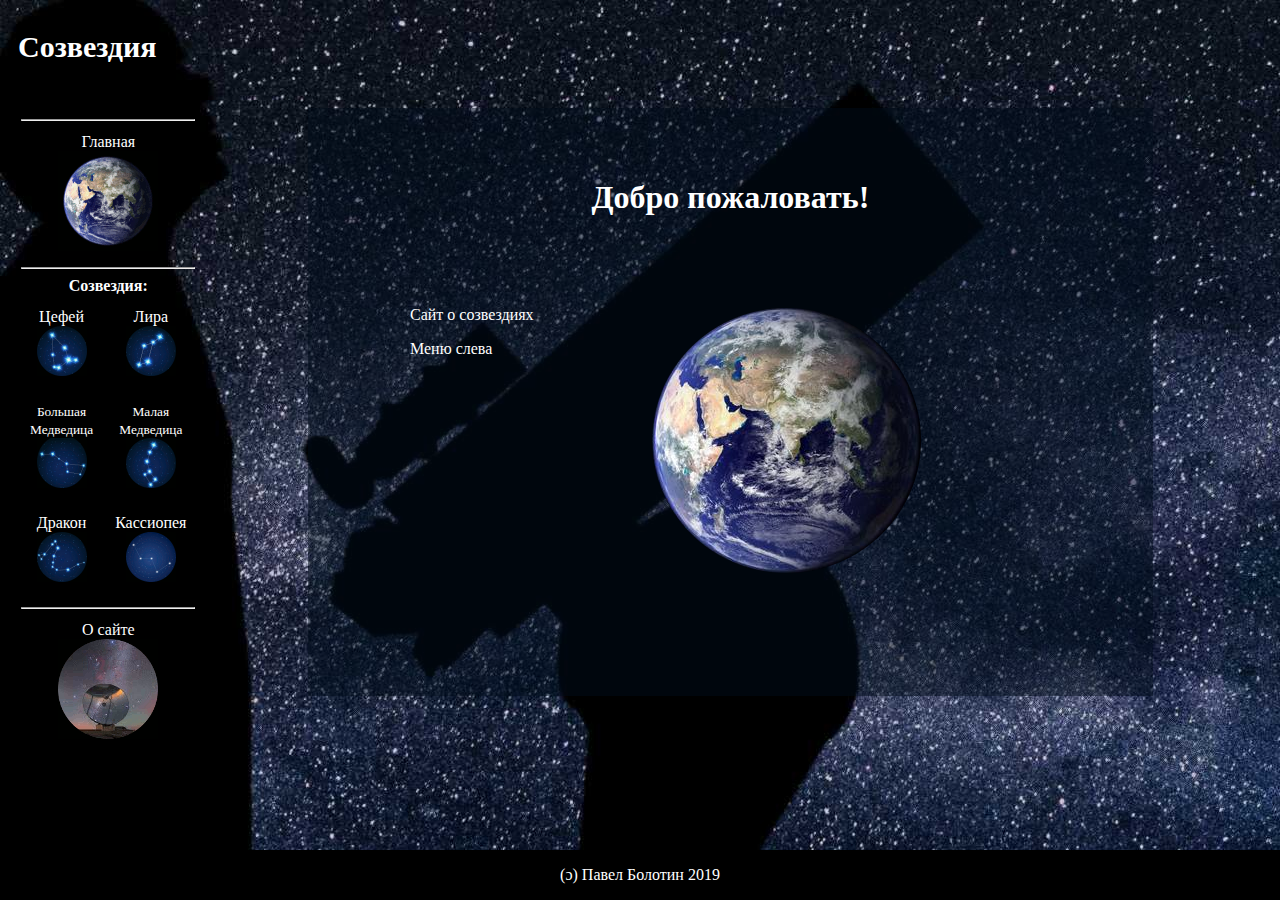
<file: index.html>
<!DOCTYPE HTML>
<HTML>
<HEAD>
	<META http-equiv="Content-Type" content="text/html; charset=UTF-8" />
	<TITLE>Созвездия</TITLE>
	<LINK REL="stylesheet" type="text/css" href="style.css">
</HEAD>
<FRAMESET BORDER=0 ROWS="100px,*,50px">
	<FRAME BORDER=0  NAME="Header" SRC="header.html">
	<FRAMESET BORDER=0 COLS="200px,*">
		<FRAME BORDER=0 NAME="Menu" SRC="menu.html">
		<FRAME BORDER=0 NAME="Main" SRC="main.html">
	</FRAMESET>
	<FRAME BORDER=0 NAME="Footer" SRC="footer.html">
</FRAMESET>
</HTML>
</file>
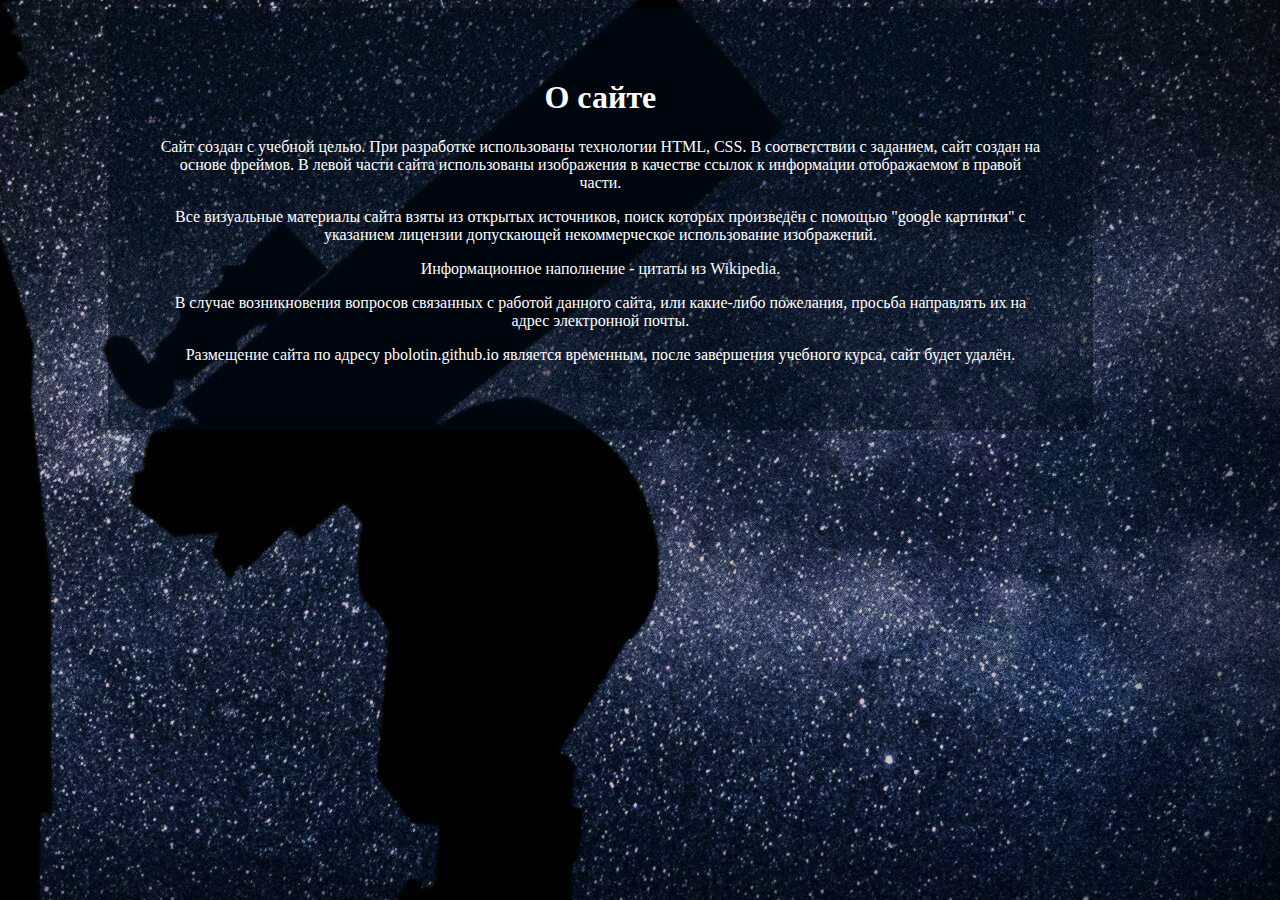
<file: about.html>
<!DOCTYPE HTML>
<HTML>
<HEAD>
	<META http-equiv="Content-Type" content="text/html; charset=UTF-8" />
	<LINK REL="stylesheet" type="text/css" href="style.css">
	<TITLE>Созвездия</TITLE>
</HEAD>
<BODY CLASS="About" ALIGN="Center">
<DIV CLASS="Text">
<H1 ALIGN="Center">О сайте</H1>
<P>Сайт создан с учебной целью. При разработке использованы технологии HTML, CSS. В соответствии с заданием, сайт создан на основе фреймов. В левой части сайта использованы изображения в качестве ссылок к информации отображаемом в правой части.</P>
<P>Все визуальные материалы сайта взяты из открытых источников, поиск которых произведён с помощью "google картинки" с указанием лицензии допускающей некоммерческое использование изображений.</P>
<P>Информационное наполнение - цитаты из Wikipedia.</P>
<P>В случае возникновения вопросов связанных с работой данного сайта, или какие-либо пожелания, просьба направлять их на адрес электронной почты.</P>
<P>Размещение сайта по адресу pbolotin.github.io является временным, после завершения учебного курса, сайт будет удалён.</P>
</DIV>
</BODY>
</HTML>
</file>
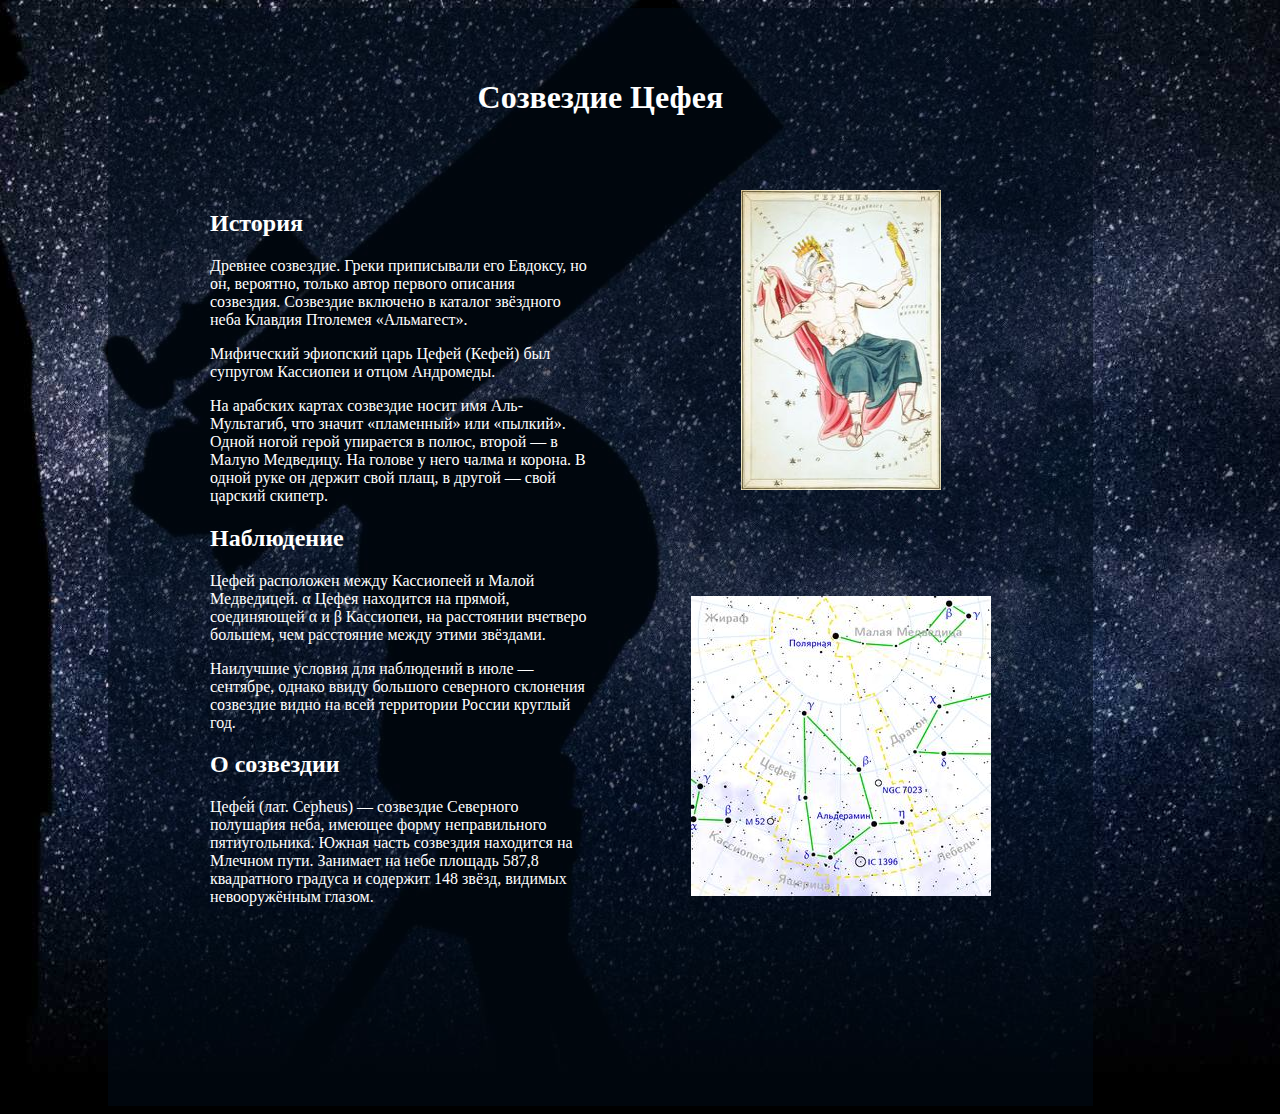
<file: const01.html>
<!DOCTYPE HTML>
<HTML>
<HEAD>
	<META http-equiv="Content-Type" content="text/html; charset=UTF-8" />
	<LINK REL="stylesheet" type="text/css" href="style.css">
	<TITLE>Созвездия</TITLE>
</HEAD>
<BODY CLASS="Constellation" ALIGN="Center">
<DIV CLASS="Text">
<H1 ALIGN="Center">Созвездие Цефея</H1>
<TABLE CELLPADDING="50em">
<TR VALIGN="top">
<TD ALIGN="left" ROWSPAN="4">
<H2>История</H2>
    <P>Древнее созвездие. Греки приписывали его Евдоксу, но он, вероятно, только автор первого описания созвездия. Созвездие включено в каталог звёздного неба Клавдия Птолемея «Альмагест».</P>
    <P>Мифический эфиопский царь Цефей (Кефей) был супругом Кассиопеи и отцом Андромеды.</P>
    <P>На арабских картах созвездие носит имя Аль-Мультагиб, что значит «пламенный» или «пылкий». Одной ногой герой упирается в полюс, второй — в Малую Медведицу. На голове у него чалма и корона. В одной руке он держит свой плащ, в другой — свой царский скипетр.</P>
<H2>Наблюдение</H2>
    <P>Цефей расположен между Кассиопеей и Малой Медведицей. α Цефея находится на прямой, соединяющей α и β Кассиопеи, на расстоянии вчетверо большем, чем расстояние между этими звёздами.</P>
    <P>Наилучшие условия для наблюдений в июле — сентябре, однако ввиду большого северного склонения созвездие видно на всей территории России круглый год.</P>
<H2>О созвездии</H2>
    <P>Цефе́й (лат. Cepheus) — созвездие Северного полушария неба, имеющее форму неправильного пятиугольника. Южная часть созвездия находится на Млечном пути. Занимает на небе площадь 587,8 квадратного градуса и содержит 148 звёзд, видимых невооружённым глазом.
	</P>
</TD>
<TD ALIGN="Center">
<IMG HEIGHT=300px WIDTH=200px SRC="Temporary/01_02_Cepheus.jpg">
</TD>
<TR>
<TD ALIGN="Center">
<IMG HEIGHT=300px WIDTH=300px SRC="Temporary/01_01_Cepheus.jpg">
</TD>
</TR>
<TR>
<TD>
</TD>
<TR>
</TABLE>
</DIV>
</BODY>
</HTML>
</file>
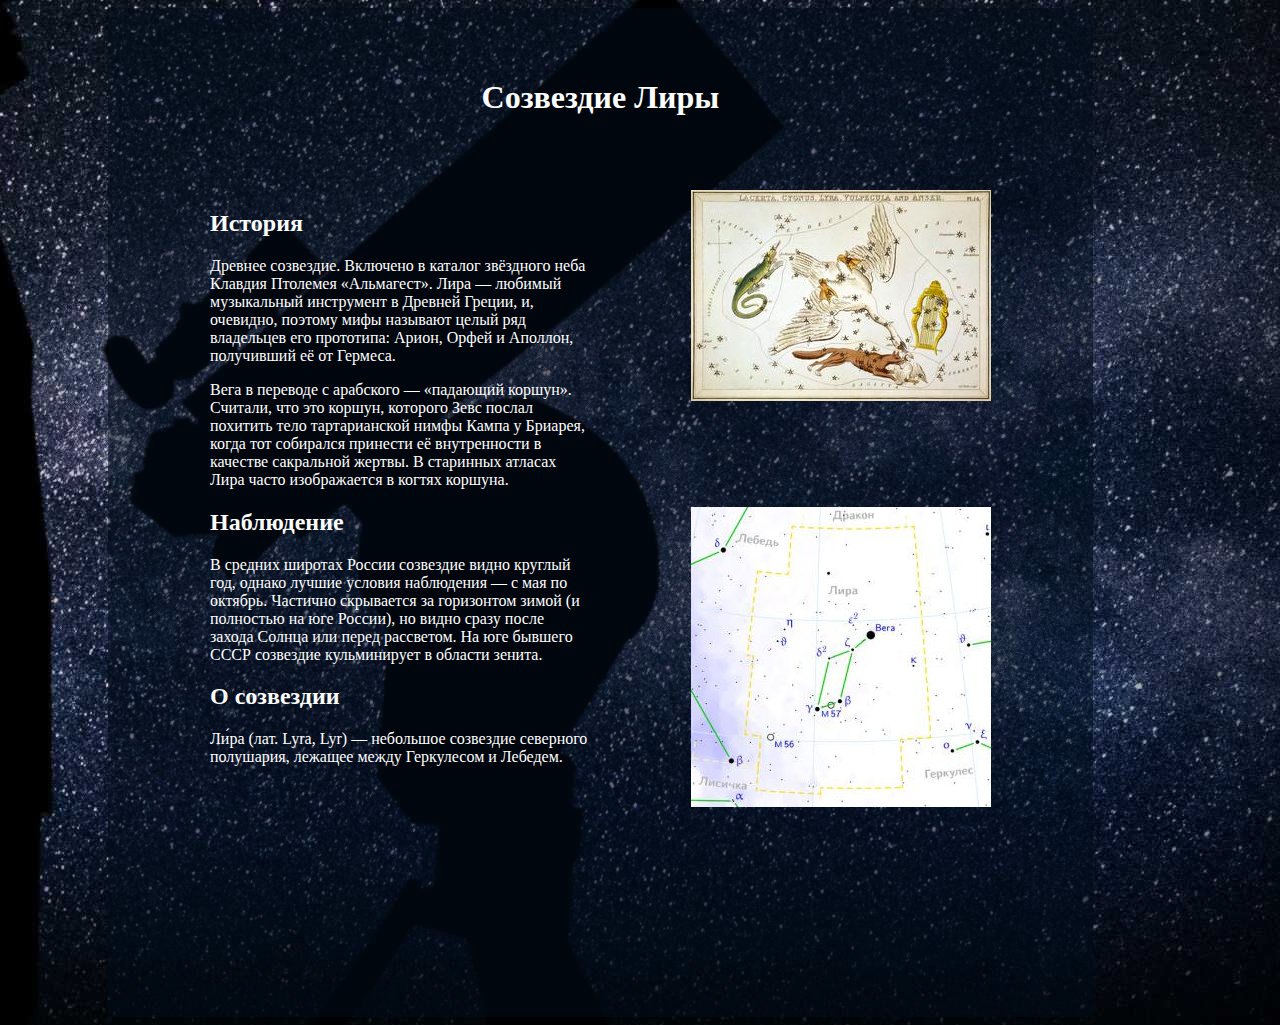
<file: const02.html>
<!DOCTYPE HTML>
<HTML>
<HEAD>
	<META http-equiv="Content-Type" content="text/html; charset=UTF-8" />
	<LINK REL="stylesheet" type="text/css" href="style.css">
	<TITLE>Созвездия</TITLE>
</HEAD>
<BODY CLASS="Constellation" ALIGN="Center">
<DIV CLASS="Text">
<H1 ALIGN="Center">Созвездие Лиры</H1>
<TABLE CELLPADDING="50em">
<TR VALIGN="top">
<TD ALIGN="left" ROWSPAN="4">
<H2>История</H2>
    <P>Древнее созвездие. Включено в каталог звёздного неба Клавдия Птолемея «Альмагест». Лира — любимый музыкальный инструмент в Древней Греции, и, очевидно, поэтому мифы называют целый ряд владельцев его прототипа: Арион, Орфей и Аполлон, получивший её от Гермеса.</P>
    <P>Вега в переводе с арабского — «падающий коршун». Считали, что это коршун, которого Зевс послал похитить тело тартарианской нимфы Кампа у Бриарея, когда тот собирался принести её внутренности в качестве сакральной жертвы. В старинных атласах Лира часто изображается в когтях коршуна.</P>
<H2>Наблюдение</H2>
    <P>В средних широтах России созвездие видно круглый год, однако лучшие условия наблюдения — с мая по октябрь. Частично скрывается за горизонтом зимой (и полностью на юге России), но видно сразу после захода Солнца или перед рассветом. На юге бывшего СССР созвездие кульминирует в области зенита.</P>
<H2>О созвездии</H2>
    <P>Ли́ра (лат. Lyra, Lyr) — небольшое созвездие северного полушария, лежащее между Геркулесом и Лебедем.</P>
</TD>
<TD ALIGN="Center">
<IMG HEIGHT=211px WIDTH=300px SRC="Temporary/02_01_Lyra.jpg">
</TD>
<TR>
<TD ALIGN="Center">
<IMG HEIGHT=300px WIDTH=300px SRC="Temporary/02_02_Lyra.jpg">
</TD>
</TR>
<TR>
<TD>
</TD>
<TR>
</TABLE>
</DIV>
</BODY>
</HTML>
</file>
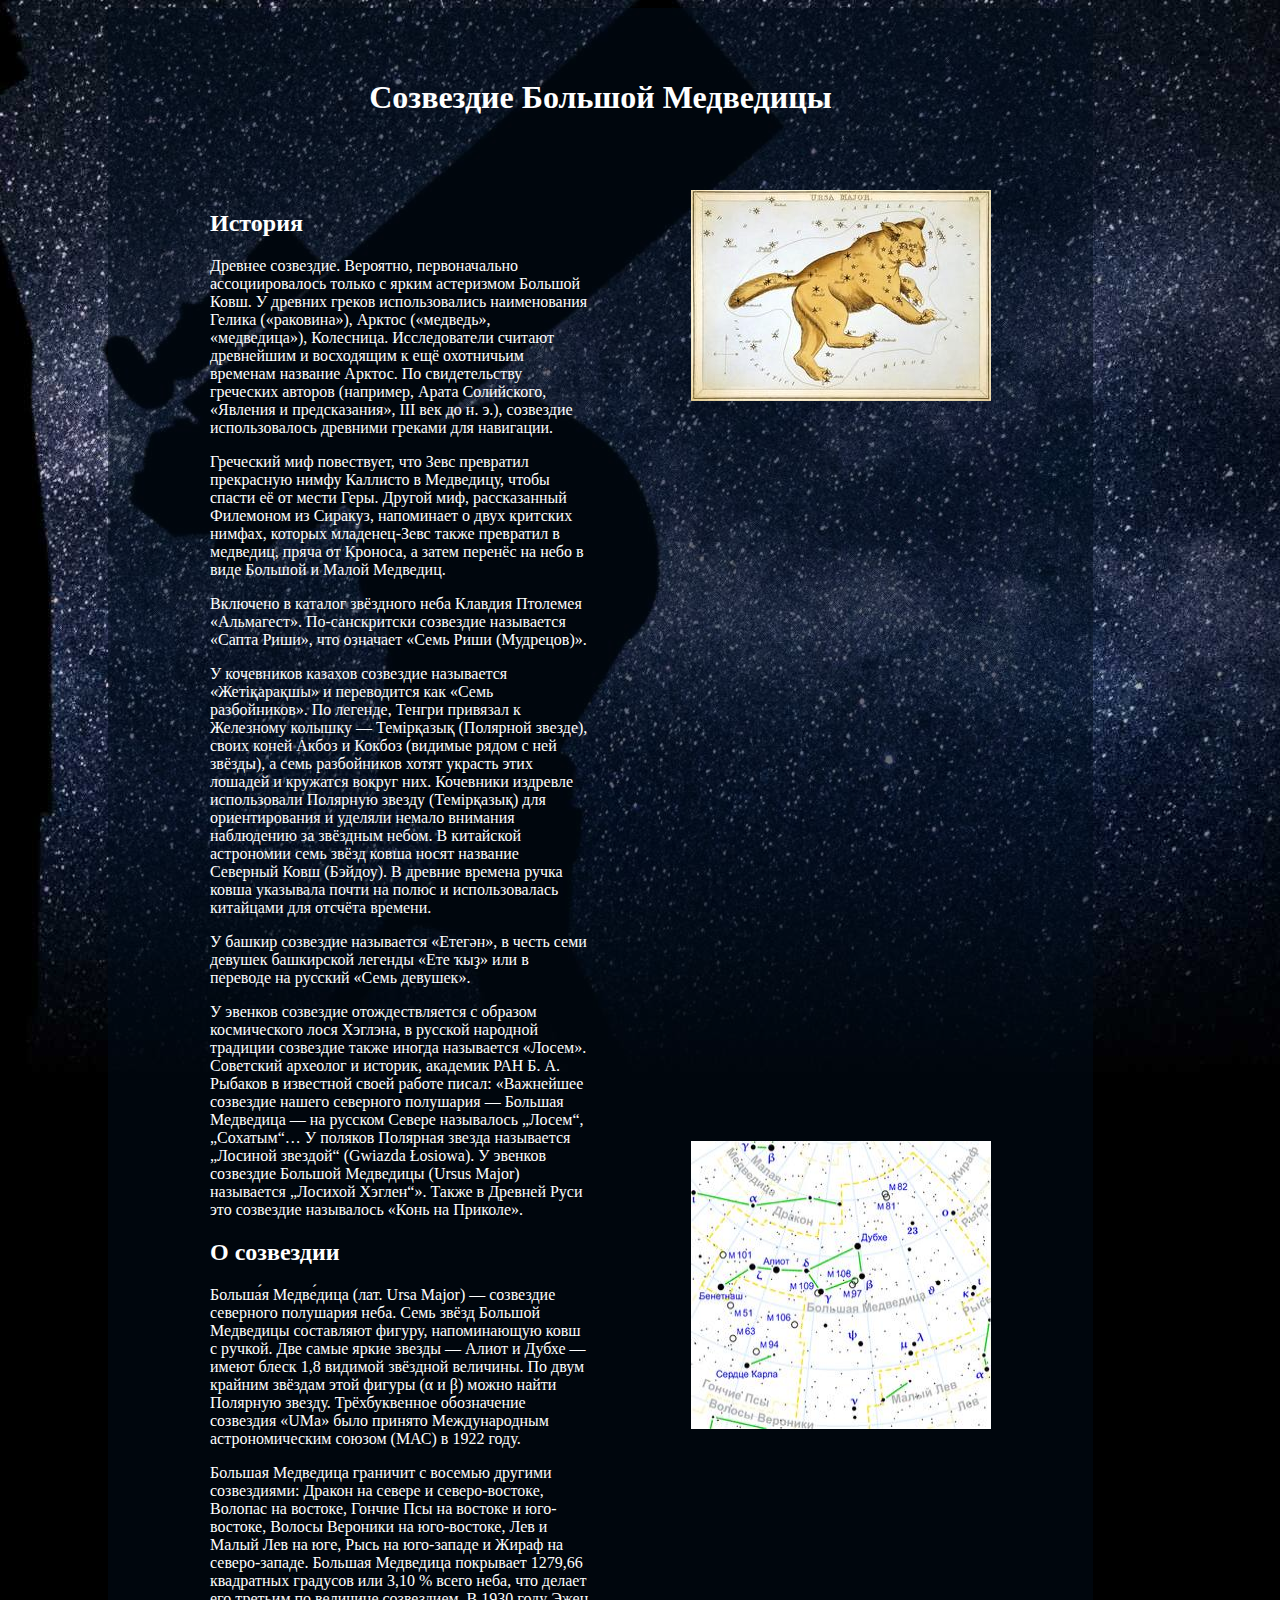
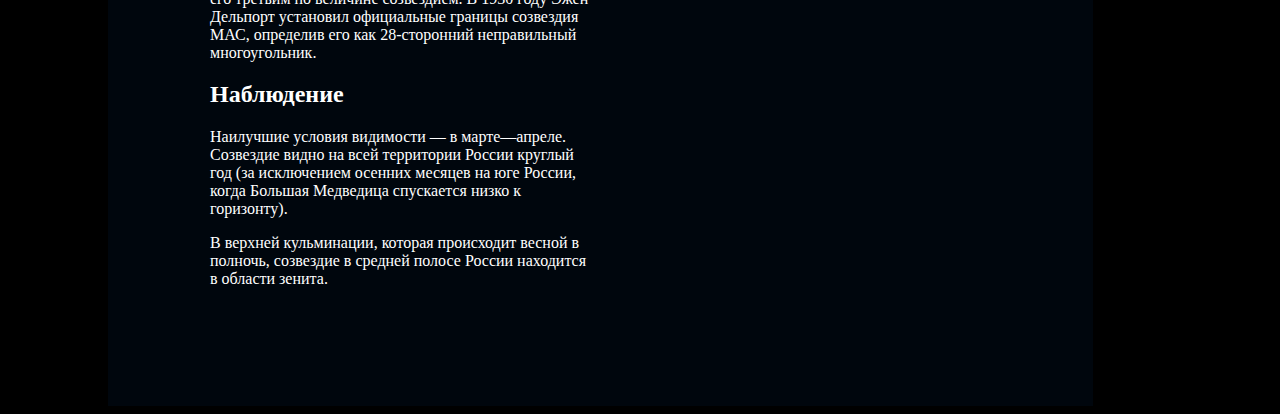
<file: const03.html>
<!DOCTYPE HTML>
<HTML>
<HEAD>
	<META http-equiv="Content-Type" content="text/html; charset=UTF-8" />
	<LINK REL="stylesheet" type="text/css" href="style.css">
	<TITLE>Созвездия</TITLE>
</HEAD>
<BODY CLASS="Constellation" ALIGN="Center">
<DIV CLASS="Text">
<H1 ALIGN="Center">Созвездие Большой Медведицы</H1>
<TABLE CELLPADDING="50em">
<TR VALIGN="top">
<TD ALIGN="left" ROWSPAN="4">
<H2>История</H2>
    <P>Древнее созвездие. Вероятно, первоначально ассоциировалось только с ярким астеризмом Большой Ковш. У древних греков использовались наименования Гелика («раковина»), Арктос («медведь», «медведица»), Колесница. Исследователи считают древнейшим и восходящим к ещё охотничьим временам название Арктос. По свидетельству греческих авторов (например, Арата Солийского, «Явления и предсказания», III век до н. э.), созвездие использовалось древними греками для навигации.</P>
    <P>Греческий миф повествует, что Зевс превратил прекрасную нимфу Каллисто в Медведицу, чтобы спасти её от мести Геры. Другой миф, рассказанный Филемоном из Сиракуз, напоминает о двух критских нимфах, которых младенец-Зевс также превратил в медведиц, пряча от Кроноса, а затем перенёс на небо в виде Большой и Малой Медведиц.</P>
    <P>Включено в каталог звёздного неба Клавдия Птолемея «Альмагест».
    По-санскритски созвездие называется «Сапта Риши», что означает «Семь Риши (Мудрецов)».</P>
    <P>У кочевников казахов созвездие называется «Жетіқарақшы» и переводится как «Семь разбойников». По легенде, Тенгри привязал к Железному колышку — Темірқазық (Полярной звезде), своих коней Акбоз и Кокбоз (видимые рядом с ней звёзды), а семь разбойников хотят украсть этих лошадей и кружатся вокруг них. Кочевники издревле использовали Полярную звезду (Темірқазық) для ориентирования и уделяли немало внимания наблюдению за звёздным небом.
    В китайской астрономии семь звёзд ковша носят название Северный Ковш (Бэйдоу). В древние времена ручка ковша указывала почти на полюс и использовалась китайцами для отсчёта времени.</P>
    <P>У башкир созвездие называется «Етегән», в честь семи девушек башкирской легенды «Ете ҡыҙ» или в переводе на русский «Семь девушек».</P>
    <P>У эвенков созвездие отождествляется с образом космического лося Хэглэна, в русской народной традиции созвездие также иногда называется «Лосем». Советский археолог и историк, академик РАН Б. А. Рыбаков в известной своей работе писал: «Важнейшее созвездие нашего северного полушария — Большая Медведица — на русском Севере называлось „Лосем“, „Сохатым“… У поляков Полярная звезда называется „Лосиной звездой“ (Gwiazda Łosiowa). У эвенков созвездие Большой Медведицы (Ursus Major) называется „Лосихой Хэглен“».
    Также в Древней Руси это созвездие называлось «Конь на Приколе».</P>
<H2>О созвездии</H2>
    <P>Больша́я Медве́дица (лат. Ursa Major) — созвездие северного полушария неба. Семь звёзд Большой Медведицы составляют фигуру, напоминающую ковш с ручкой. Две самые яркие звезды — Алиот и Дубхе — имеют блеск 1,8 видимой звёздной величины. По двум крайним звёздам этой фигуры (α и β) можно найти Полярную звезду. Трёхбуквенное обозначение созвездия «UMa» было принято Международным астрономическим союзом (МАС) в 1922 году.</P>
    <P>Большая Медведица граничит с восемью другими созвездиями: Дракон на севере и северо-востоке, Волопас на востоке, Гончие Псы на востоке и юго-востоке, Волосы Вероники на юго-востоке, Лев и Малый Лев на юге, Рысь на юго-западе и Жираф на северо-западе. Большая Медведица покрывает 1279,66 квадратных градусов или 3,10 % всего неба, что делает его третьим по величине созвездием. В 1930 году Эжен Дельпорт установил официальные границы созвездия МАС, определив его как 28-сторонний неправильный многоугольник.</P>
<H2>Наблюдение</H2>
    <P>Наилучшие условия видимости — в марте—апреле. Созвездие видно на всей территории России круглый год (за исключением осенних месяцев на юге России, когда Большая Медведица спускается низко к горизонту).</P>
    <P>В верхней кульминации, которая происходит весной в полночь, созвездие в средней полосе России находится в области зенита.</P>
</TD>
<TD ALIGN="Center">
<IMG HEIGHT=211px WIDTH=300px SRC="Temporary/03_01_Ursa_Major.jpg">
</TD>
<TR>
<TD ALIGN="Center">
<IMG HEIGHT=288px WIDTH=300px SRC="Temporary/03_02_Ursa_Major.jpg">
</TD>
</TR>
<TR>
<TD>
</TD>
<TR>
</TABLE>
</DIV>
</BODY>
</HTML>
</file>
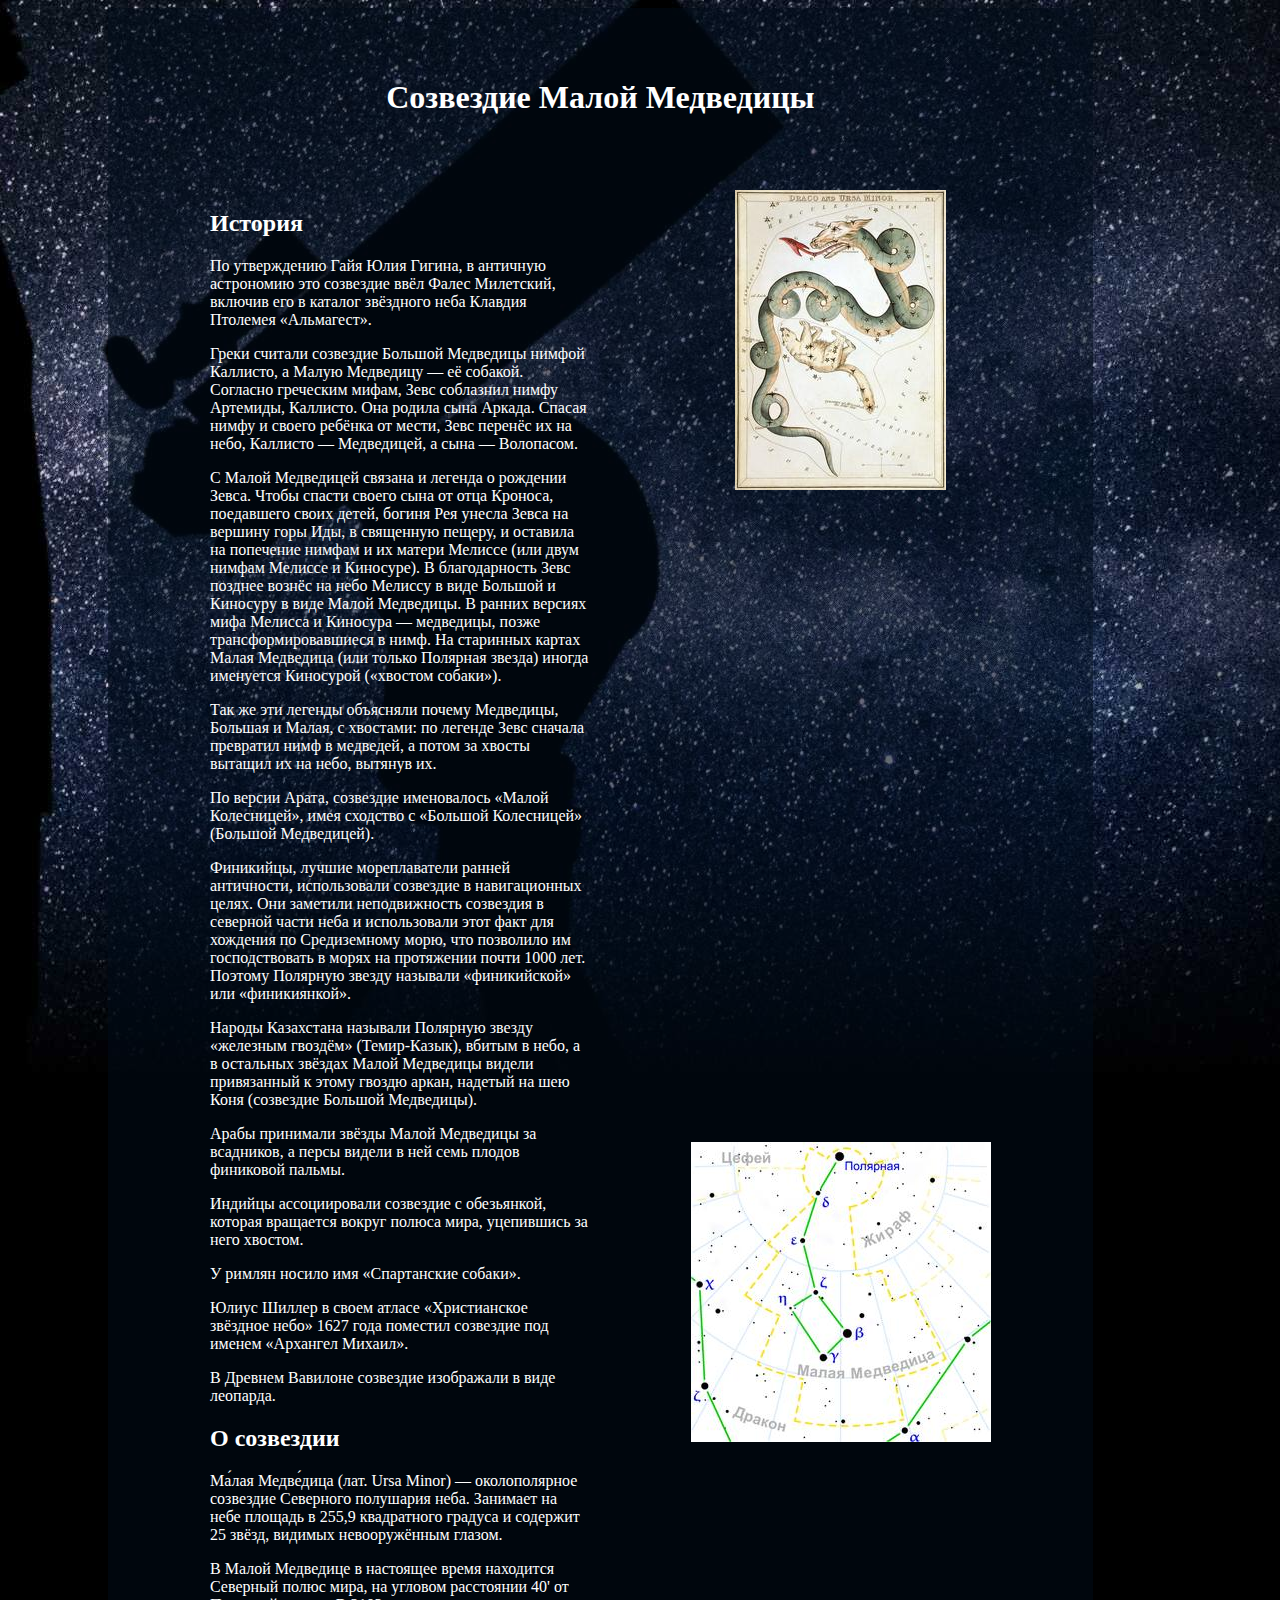
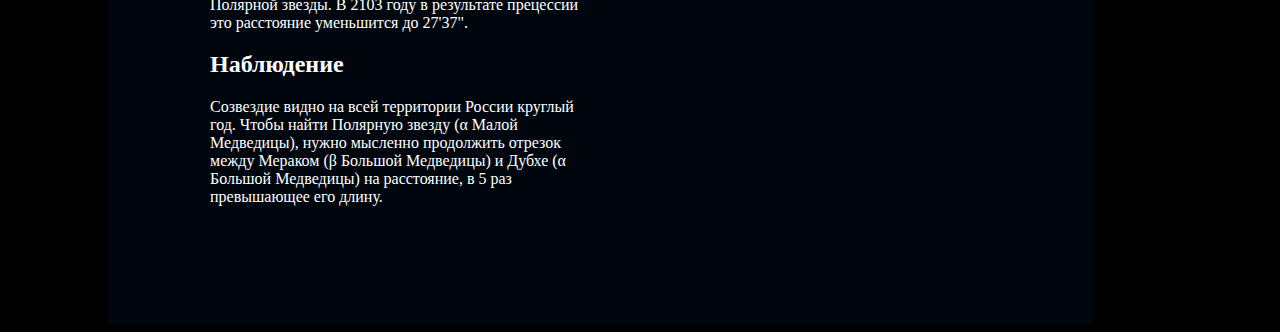
<file: const04.html>
<!DOCTYPE HTML>
<HTML>
<HEAD>
	<META http-equiv="Content-Type" content="text/html; charset=UTF-8" />
	<LINK REL="stylesheet" type="text/css" href="style.css">
	<TITLE>Созвездия</TITLE>
</HEAD>
<BODY CLASS="Constellation" ALIGN="Center">
<DIV CLASS="Text">
<H1 ALIGN="Center">Созвездие Малой Медведицы</H1>
<TABLE CELLPADDING="50em">
<TR VALIGN="top">
<TD ALIGN="left" ROWSPAN="4">
<H2>История</H2>
    <P>По утверждению Гайя Юлия Гигина, в античную астрономию это созвездие ввёл Фалес Милетский, включив его в каталог звёздного неба Клавдия Птолемея «Альмагест».</P>
    <P>Греки считали созвездие Большой Медведицы нимфой Каллисто, а Малую Медведицу — её собакой. Согласно греческим мифам, Зевс соблазнил нимфу Артемиды, Каллисто. Она родила сына Аркада. Спасая нимфу и своего ребёнка от мести, Зевс перенёс их на небо, Каллисто — Медведицей, а сына — Волопасом.</P>
    <P>С Малой Медведицей связана и легенда о рождении Зевса. Чтобы спасти своего сына от отца Кроноса, поедавшего своих детей, богиня Рея унесла Зевса на вершину горы Иды, в священную пещеру, и оставила на попечение нимфам и их матери Мелиссе (или двум нимфам Мелиссе и Киносуре). В благодарность Зевс позднее вознёс на небо Мелиссу в виде Большой и Киносуру в виде Малой Медведицы. В ранних версиях мифа Мелисса и Киносура — медведицы, позже трансформировавшиеся в нимф. На старинных картах Малая Медведица (или только Полярная звезда) иногда именуется Киносурой («хвостом собаки»).</P>
    <P>Так же эти легенды объясняли почему Медведицы, Большая и Малая, с хвостами: по легенде Зевс сначала превратил нимф в медведей, а потом за хвосты вытащил их на небо, вытянув их.</P>
    <P>По версии Арата, созвездие именовалось «Малой Колесницей», имея сходство с «Большой Колесницей» (Большой Медведицей).</P>
    <P>Финикийцы, лучшие мореплаватели ранней античности, использовали созвездие в навигационных целях. Они заметили неподвижность созвездия в северной части неба и использовали этот факт для хождения по Средиземному морю, что позволило им господствовать в морях на протяжении почти 1000 лет. Поэтому Полярную звезду называли «финикийской» или «финикиянкой».</P>
    <P>Народы Казахстана называли Полярную звезду «железным гвоздём» (Темир-Казык), вбитым в небо, а в остальных звёздах Малой Медведицы видели привязанный к этому гвоздю аркан, надетый на шею Коня (созвездие Большой Медведицы).</P>
    <P>Арабы принимали звёзды Малой Медведицы за всадников, а персы видели в ней семь плодов финиковой пальмы.</P>
    <P>Индийцы ассоциировали созвездие с обезьянкой, которая вращается вокруг полюса мира, уцепившись за него хвостом.</P>
    <P>У римлян носило имя «Спартанские собаки».</P>
    <P>Юлиус Шиллер в своем атласе «Христианское звёздное небо» 1627 года поместил созвездие под именем «Архангел Михаил».</P>
    <P>В Древнем Вавилоне созвездие изображали в виде леопарда.</P>
<H2>О созвездии</H2>
    <P>Ма́лая Медве́дица (лат. Ursa Minor) — околополярное созвездие Северного полушария неба. Занимает на небе площадь в 255,9 квадратного градуса и содержит 25 звёзд, видимых невооружённым глазом.</P>
    <P>В Малой Медведице в настоящее время находится Северный полюс мира, на угловом расстоянии 40' от Полярной звезды. В 2103 году в результате прецессии это расстояние уменьшится до 27'37".</P>
<H2>Наблюдение</H2>
    <P>Созвездие видно на всей территории России круглый год. Чтобы найти Полярную звезду (α Малой Медведицы), нужно мысленно продолжить отрезок между Мераком (β Большой Медведицы) и Дубхе (α Большой Медведицы) на расстояние, в 5 раз превышающее его длину.</P>
</TD>
<TD ALIGN="Center">
<IMG HEIGHT=300px WIDTH=211px SRC="Temporary/04_01_Ursa_Minor.jpg">
</TD>
<TR>
<TD ALIGN="Center">
<IMG HEIGHT=300px WIDTH=300px SRC="Temporary/04_02_Ursa_Minor.jpg">
</TD>
</TR>
<TR>
<TD>
</TD>
<TR>
</TABLE>
</DIV>
</BODY>
</HTML>
</file>
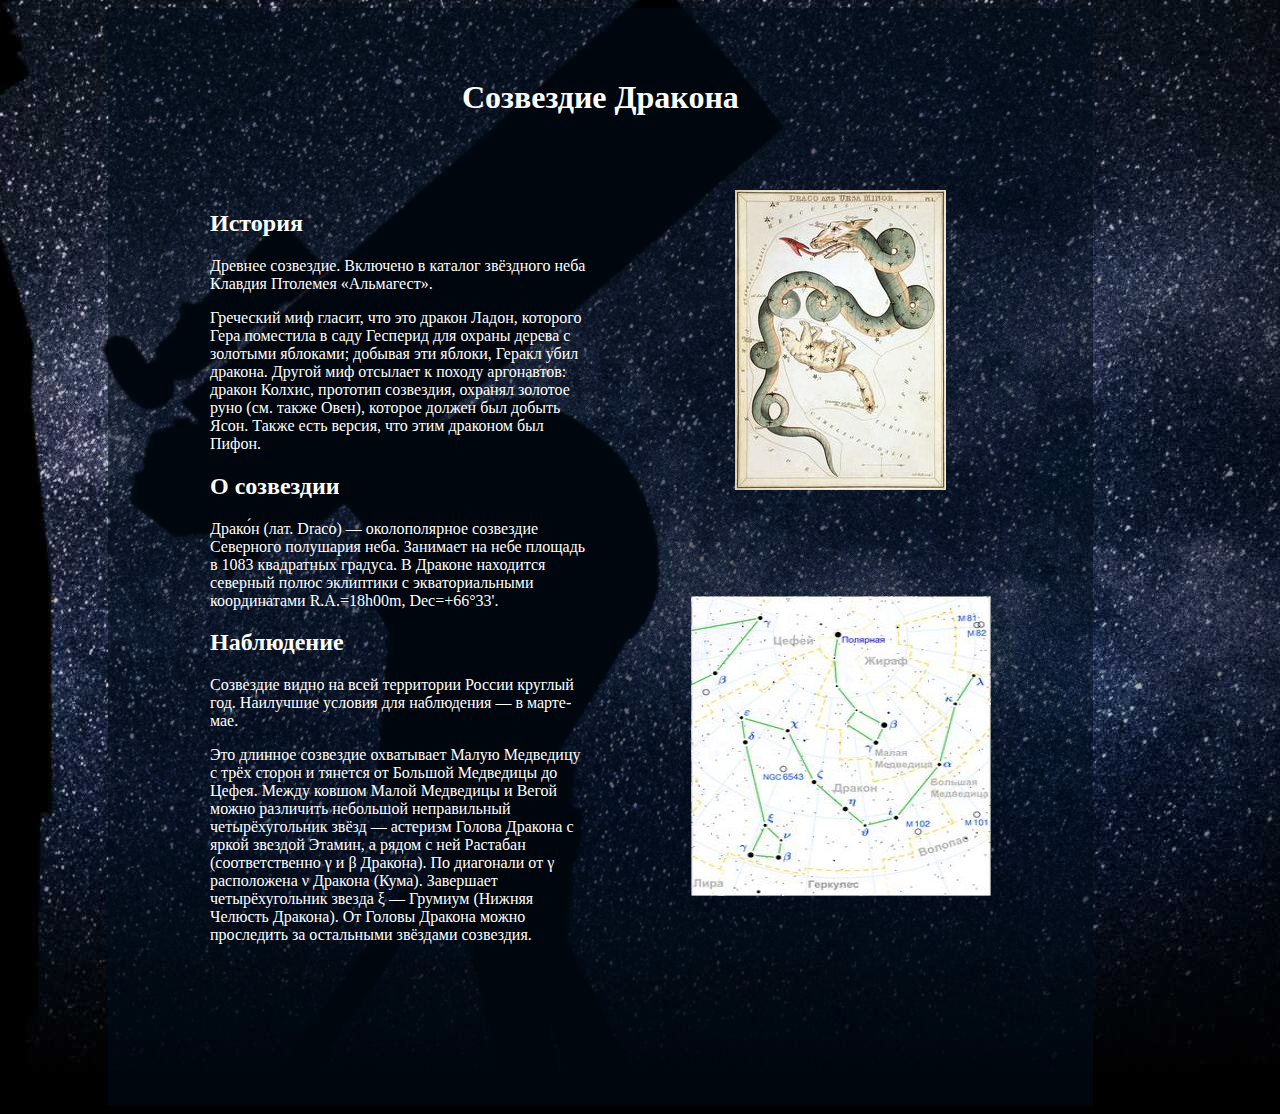
<file: const05.html>
<!DOCTYPE HTML>
<HTML>
<HEAD>
	<META http-equiv="Content-Type" content="text/html; charset=UTF-8" />
	<LINK REL="stylesheet" type="text/css" href="style.css">
	<TITLE>Созвездия</TITLE>
</HEAD>
<BODY CLASS="Constellation" ALIGN="Center">
<DIV CLASS="Text">
<H1 ALIGN="Center">Созвездие Дракона</H1>
<TABLE CELLPADDING="50em">
<TR VALIGN="top">
<TD ALIGN="left" ROWSPAN="4">
<H2>История</H2>
    <P>Древнее созвездие. Включено в каталог звёздного неба Клавдия Птолемея «Альмагест».</P>
    <P>Греческий миф гласит, что это дракон Ладон, которого Гера поместила в саду Гесперид для охраны дерева с золотыми яблоками; добывая эти яблоки, Геракл убил дракона. Другой миф отсылает к походу аргонавтов: дракон Колхис, прототип созвездия, охранял золотое руно (см. также Овен), которое должен был добыть Ясон. Также есть версия, что этим драконом был Пифон.</P>
<H2>О созвездии</H2>
    <P>Драко́н (лат. Draco) — околополярное созвездие Северного полушария неба. Занимает на небе площадь в 1083 квадратных градуса. В Драконе находится северный полюс эклиптики с экваториальными координатами R.A.=18h00m, Dec=+66°33'.</P>
<H2>Наблюдение</H2>
    <P>Созвездие видно на всей территории России круглый год. Наилучшие условия для наблюдения — в марте-мае.</P>
    <P>Это длинное созвездие охватывает Малую Медведицу с трёх сторон и тянется от Большой Медведицы до Цефея. Между ковшом Малой Медведицы и Вегой можно различить небольшой неправильный четырёхугольник звёзд — астеризм Голова Дракона с яркой звездой Этамин, а рядом с ней Растабан (соответственно γ и β Дракона). По диагонали от γ расположена ν Дракона (Кума). Завершает четырёхугольник звезда ξ — Грумиум (Нижняя Челюсть Дракона). От Головы Дракона можно проследить за остальными звёздами созвездия.</P>
</TD>
<TD ALIGN="Center">
<IMG HEIGHT=300px WIDTH=211px SRC="Temporary/04_01_Ursa_Minor.jpg">
</TD>
<TR>
<TD ALIGN="Center">
<IMG HEIGHT=300px WIDTH=300px SRC="Temporary/05_02_Draco.jpg">
</TD>
</TR>
<TR>
<TD>
</TD>
<TR>
</TABLE>
</DIV>
</BODY>
</HTML>
</file>
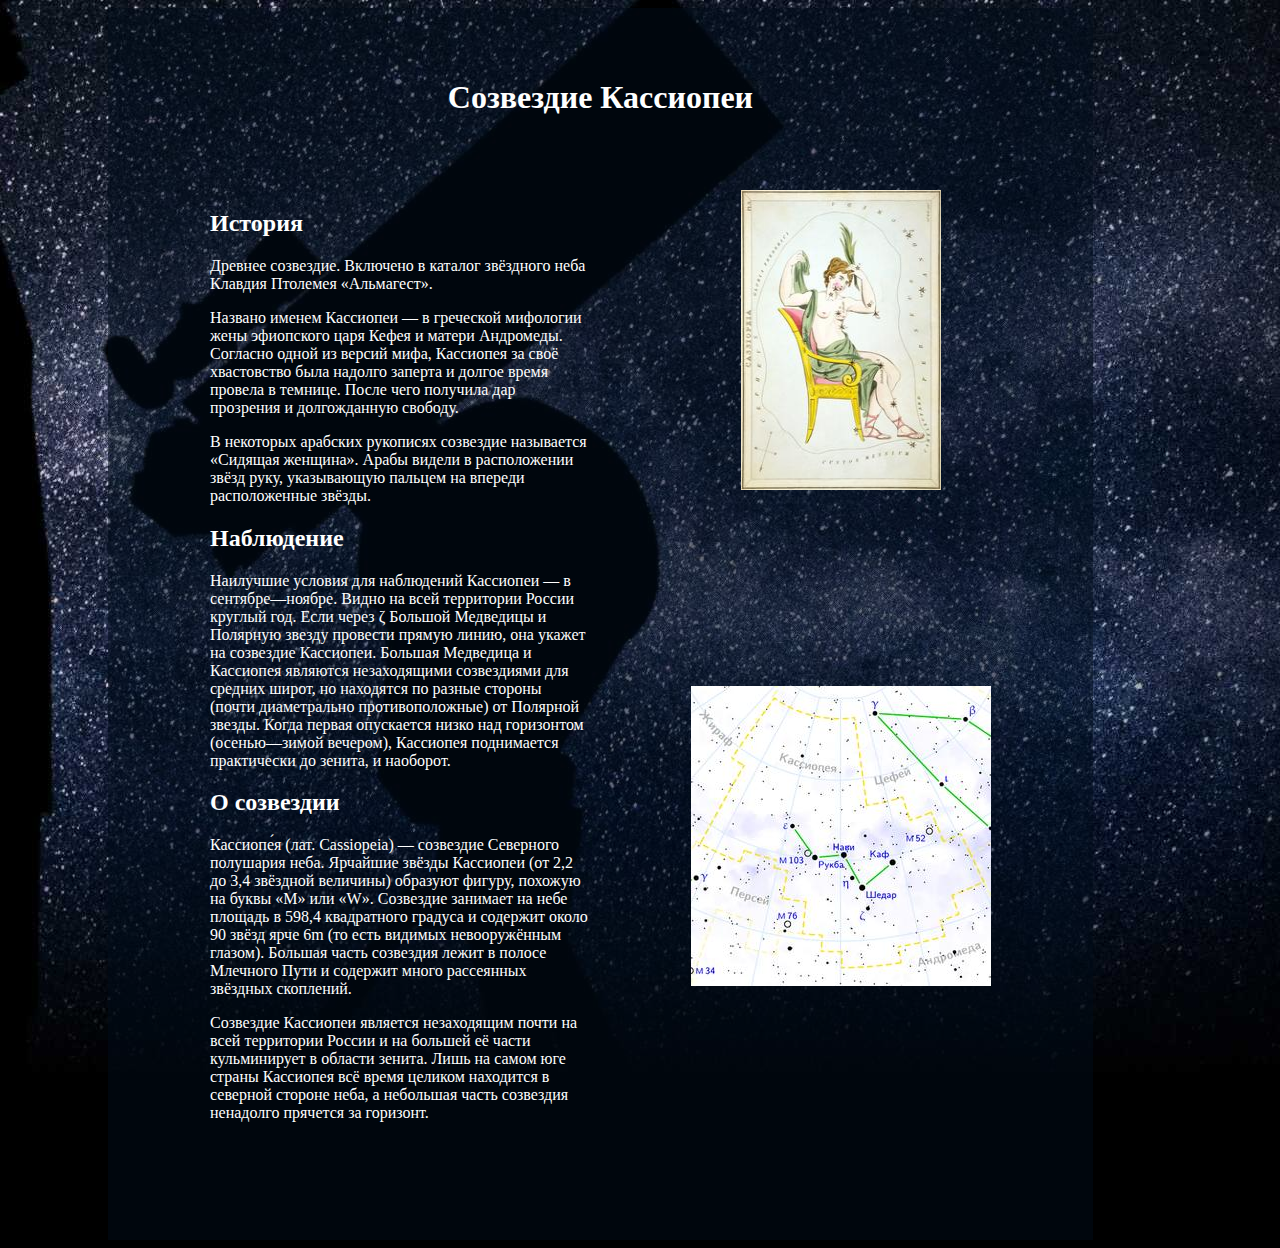
<file: const06.html>
<!DOCTYPE HTML>
<HTML>
<HEAD>
	<META http-equiv="Content-Type" content="text/html; charset=UTF-8" />
	<LINK REL="stylesheet" type="text/css" href="style.css">
	<TITLE>Созвездия</TITLE>
</HEAD>
<BODY CLASS="Constellation" ALIGN="Center">
<DIV CLASS="Text">
<H1 ALIGN="Center">Созвездие Кассиопеи</H1>
<TABLE CELLPADDING="50em">
<TR VALIGN="top">
<TD ALIGN="left" ROWSPAN="4">
<H2>История</H2>
    <P>Древнее созвездие. Включено в каталог звёздного неба Клавдия Птолемея «Альмагест».</P>
    <P>Названо именем Кассиопеи — в греческой мифологии жены эфиопского царя Кефея и матери Андромеды. Согласно одной из версий мифа, Кассиопея за своё хвастовство была надолго заперта и долгое время провела в темнице. После чего получила дар прозрения и долгожданную свободу.</P>
    <P>В некоторых арабских рукописях созвездие называется «Сидящая женщина».
    Арабы видели в расположении звёзд руку, указывающую пальцем на впереди расположенные звёзды.</P>
<H2>Наблюдение</H2>
    <P>Наилучшие условия для наблюдений Кассиопеи — в сентябре—ноябре. Видно на всей территории России круглый год. Если через ζ Большой Медведицы и Полярную звезду провести прямую линию, она укажет на созвездие Кассиопеи.
    Большая Медведица и Кассиопея являются незаходящими созвездиями для средних широт, но находятся по разные стороны (почти диаметрально противоположные) от Полярной звезды. Когда первая опускается низко над горизонтом (осенью—зимой вечером), Кассиопея поднимается практически до зенита, и наоборот.</P>
<H2>О созвездии</H2>
    <P>Кассиопе́я (лат. Cassiopeia) — созвездие Северного полушария неба. Ярчайшие звёзды Кассиопеи (от 2,2 до 3,4 звёздной величины) образуют фигуру, похожую на буквы «М» или «W». Созвездие занимает на небе площадь в 598,4 квадратного градуса и содержит около 90 звёзд ярче 6m (то есть видимых невооружённым глазом). Большая часть созвездия лежит в полосе Млечного Пути и содержит много рассеянных звёздных скоплений.</P>
    <P>Созвездие Кассиопеи является незаходящим почти на всей территории России и на большей её части кульминирует в области зенита. Лишь на самом юге страны Кассиопея всё время целиком находится в северной стороне неба, а небольшая часть созвездия ненадолго прячется за горизонт.</P>
</TD>
<TD ALIGN="Center">
<IMG HEIGHT=300px WIDTH=200px SRC="Temporary/06_01_Cassiopeia.jpg">
</TD>
<TR>
<TD ALIGN="Center">
<IMG HEIGHT=300px WIDTH=300px SRC="Temporary/06_02_Cassiopeia.jpg">
</TD>
</TR>
<TR>
<TD>
</TD>
<TR>
</TABLE>
</DIV>
</BODY>
</HTML>
</file>
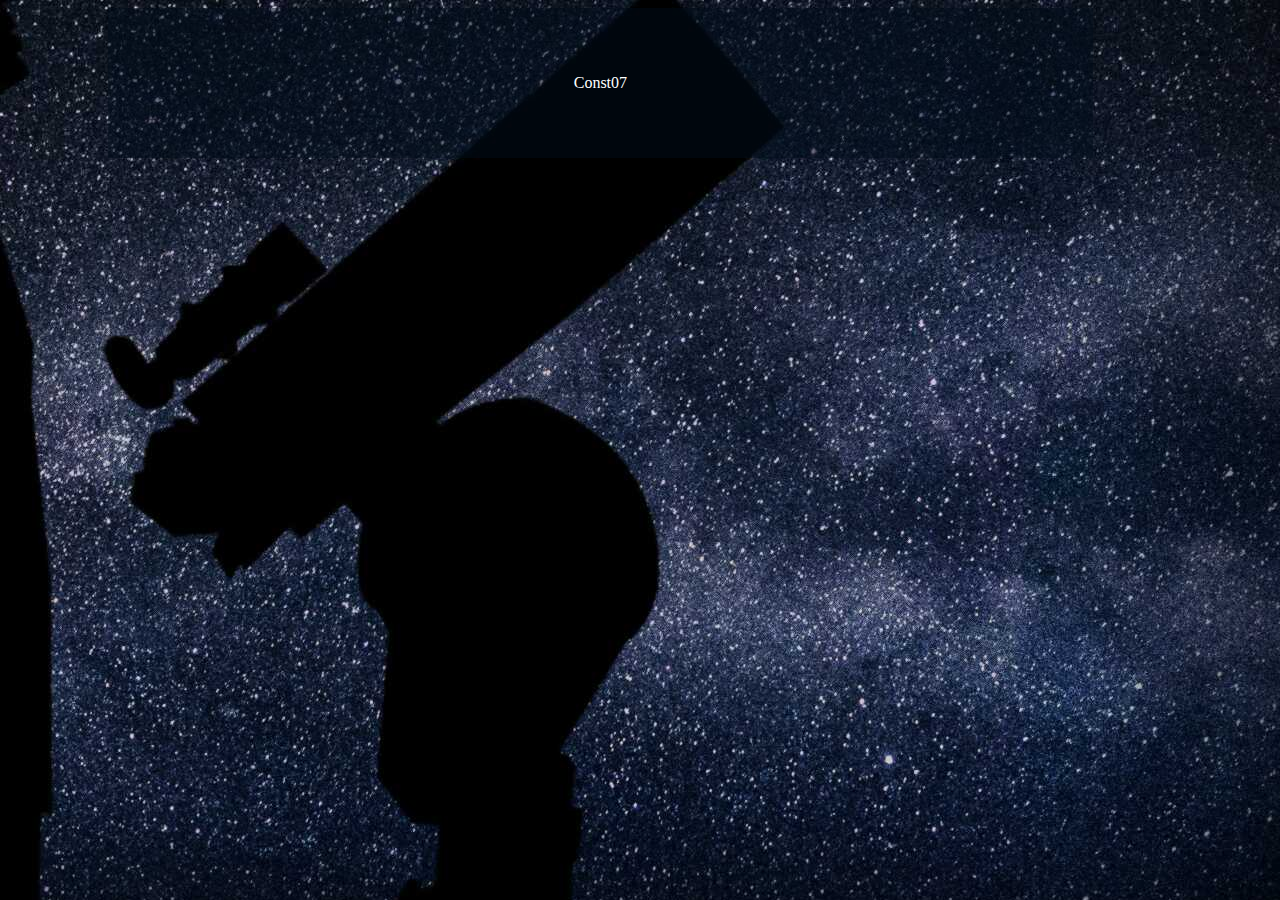
<file: const07.html>
<!DOCTYPE HTML>
<HTML>
<HEAD>
	<META http-equiv="Content-Type" content="text/html; charset=UTF-8" />
	<LINK REL="stylesheet" type="text/css" href="style.css">
	<TITLE>Созвездия</TITLE>
</HEAD>
<BODY CLASS="Constellation" ALIGN="Center">
<DIV CLASS="Text">
<P ALIGN="Center">Const07</P>
</DIV>
</BODY>
</HTML>
</file>
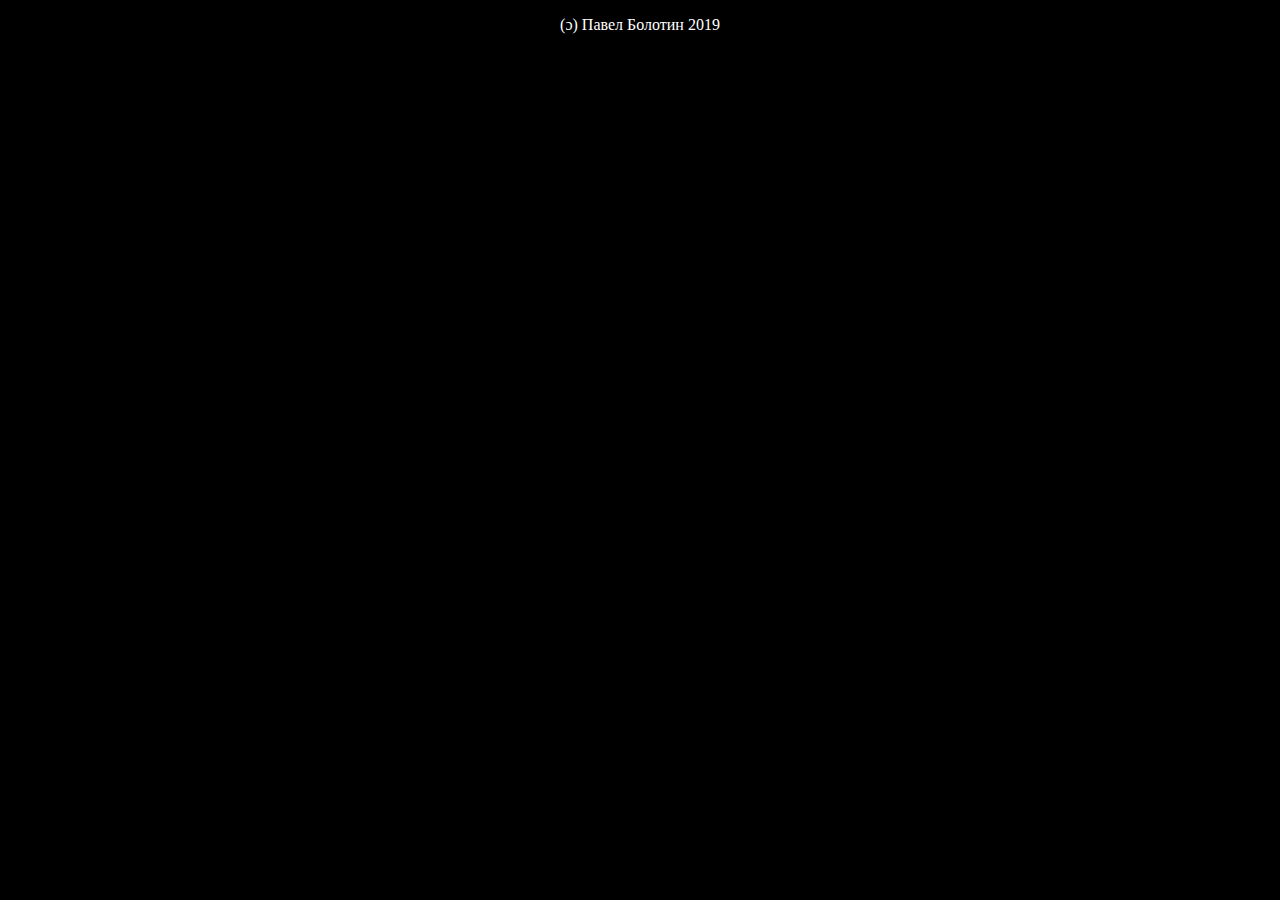
<file: footer.html>
<!DOCTYPE HTML>
<HTML>
<HEAD>
	<META http-equiv="Content-Type" content="text/html; charset=UTF-8" />
	<LINK REL="stylesheet" type="text/css" href="style.css">
	<TITLE>Созвездия</TITLE>
</HEAD>
<BODY CLASS="Footer">
<P ALIGN="Center">(&#596;) Павел Болотин 2019</P>
</BODY>
</HTML>
</file>
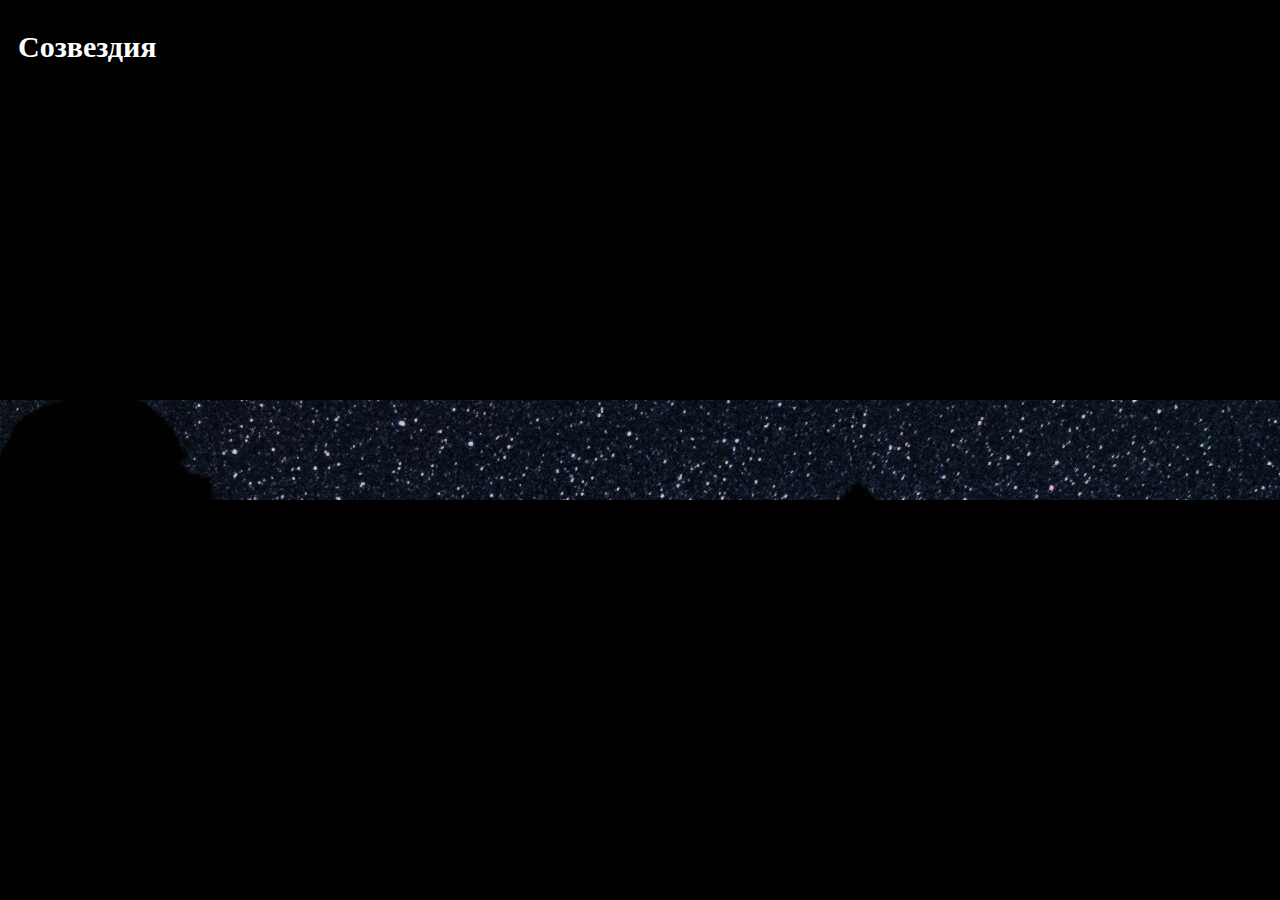
<file: header.html>
<!DOCTYPE HTML>
<HTML>
<HEAD>
	<META http-equiv="Content-Type" content="text/html; charset=UTF-8" />
	<LINK REL="stylesheet" type="text/css" href="style.css">
	<TITLE>Созвездия</TITLE>
</HEAD>
<BODY CLASS="Header">
<A TARGET="Main" HREF="main.html"><P CLASS="Header">Созвездия<P></A>
</BODY>
</HTML>
</file>
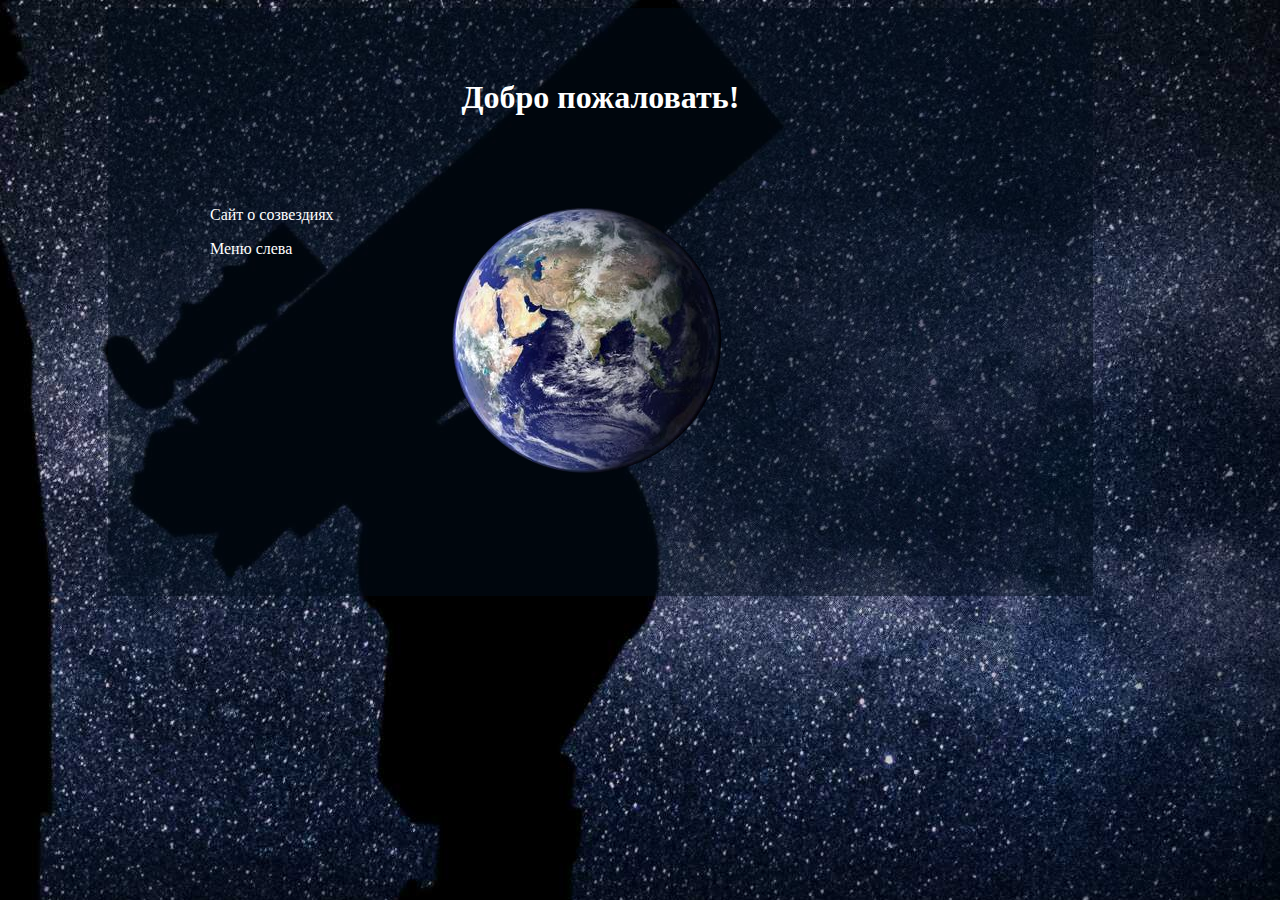
<file: main.html>
<!DOCTYPE HTML>
<HTML>
<HEAD>
	<META http-equiv="Content-Type" content="text/html; charset=UTF-8" />
	<LINK REL="stylesheet" type="text/css" href="style.css">
	<TITLE>Созвездия</TITLE>
</HEAD>
<BODY CLASS="Main">
<DIV CLASS="Text">
<H1 ALIGN="Center">Добро пожаловать!</H1>
<TABLE CELLPADDING="50em">
<TR VALIGN="top">
<TD ALIGN="left">
<P>Сайт о созвездиях</P>
<P>Меню слева</P>
</TD>
<TD>
<IMG HEIGHT=300px WIDTH=300px SRC="Temporary/01_300_px_Earth_Eastern_Hemisphere.png">
</TD>
</TR>
</TABLE>
</DIV>
</BODY>
</HTML>
</file>
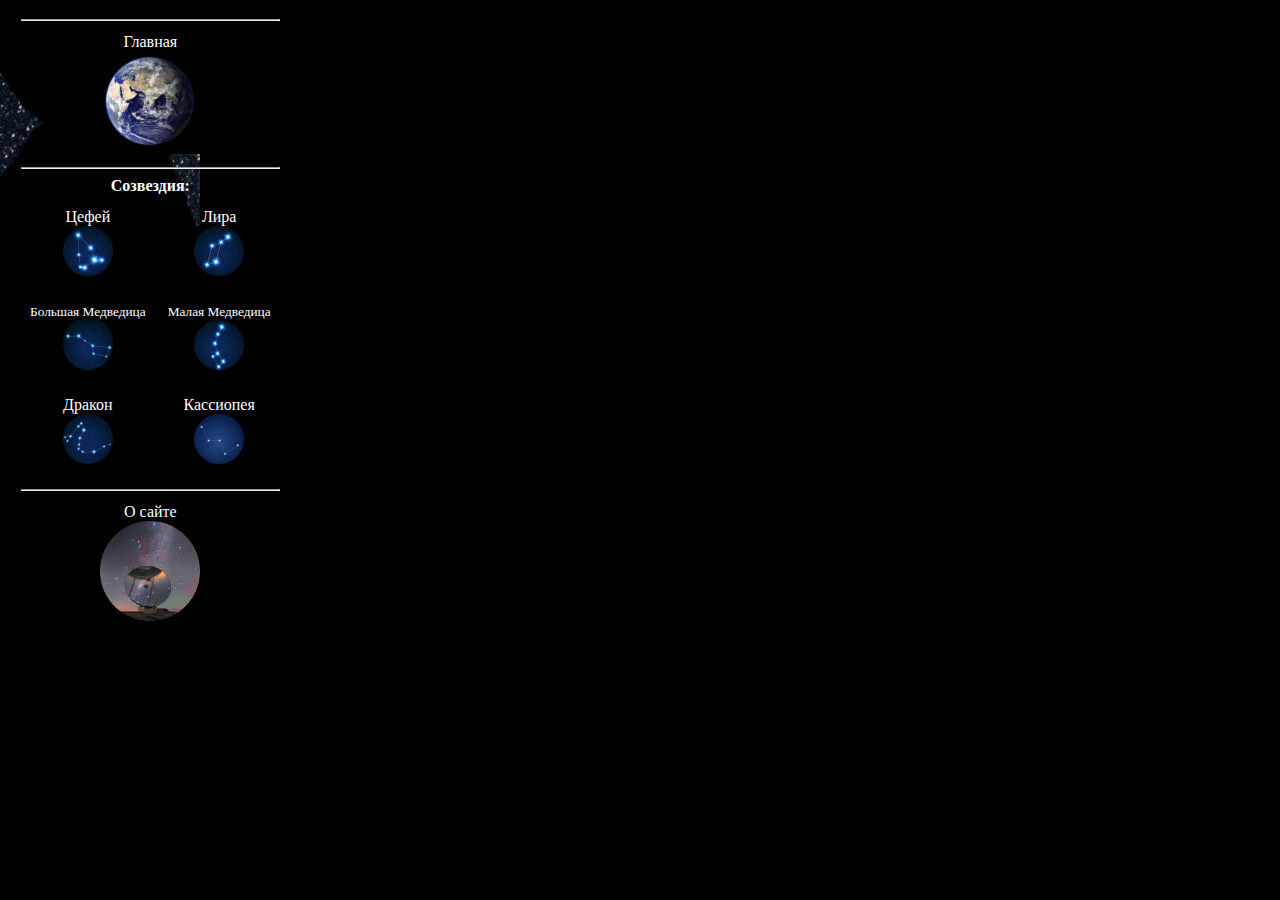
<file: menu.html>
<!DOCTYPE HTML>
<HTML>
<HEAD>
	<META http-equiv="Content-Type" content="text/html; charset=UTF-8" />
	<LINK REL="stylesheet" type="text/css" href="style.css">
	<TITLE>Созвездия</TITLE>
</HEAD>
<BODY CLASS="Menu">
<TABLE CLASS="Menu">
<TR>
	<TH COLSPAN="2" ALIGN="CENTER">
	<HR>
	</TH>
</TR>
<TR>
	<TD COLSPAN="2" ALIGN="CENTER">
	Главная<BR><A TARGET="Main" HREF="main.html" CLASS="Menu"><IMG HEIGHT="100px" WIDTH="100px" SRC="Menu/100px_Home_Earth_Eastern_Hemisphere.gif" ALT="Home"></A>
	</TD>
</TR>
<TR>
	<TH COLSPAN="2" ALIGN="CENTER">
	<HR>
	Созвездия:
	</TH>
</TR>
<TR>
	<TD ALIGN="CENTER" CLASS="Constellation">
	Цефей<BR><A TARGET="Main" HREF="const01.html" CLASS="Menu"><IMG HEIGHT="50px" WIDTH="50px" SRC="Menu/100px_01Cepheus.gif" ALT="Const 01"></A>
	</TD>
	<TD ALIGN="CENTER" CLASS="Constellation">
	Лира<BR><A TARGET="Main" HREF="const02.html" CLASS="Menu"><IMG HEIGHT="50px" WIDTH="50px" SRC="Menu/100px_02Lyra.gif" ALT="Const 02"></A>
	</TD>
</TR>
<TR>
	<TD ALIGN="CENTER" CLASS="Constellation">
	<SMALL>Большая Медведица</SMALL><BR><A TARGET="Main" HREF="const03.html" CLASS="Menu"><IMG HEIGHT="50px" WIDTH="50px" SRC="Menu/100px_03Ursa_Major.gif" ALT="Const 03"></A>
	</TD>
	<TD ALIGN="CENTER" CLASS="Constellation">
	<SMALL>Малая Медведица</SMALL><BR><A TARGET="Main" HREF="const04.html" CLASS="Menu"><IMG HEIGHT="50px" WIDTH="50px" SRC="Menu/100px_04Ursa_Minor.gif" ALT="Const 04"></A>
	</TD>
</TR>
<TR>
	<TD ALIGN="CENTER" CLASS="Constellation">
	Дракон<BR><A TARGET="Main" HREF="const05.html" CLASS="Menu"><IMG HEIGHT="50px" WIDTH="50px" SRC="Menu/100px_05Draco.gif" ALT="Const 05"></A>
	</TD>
	<TD ALIGN="CENTER" CLASS="Constellation">
	Кассиопея<BR><A TARGET="Main" HREF="const06.html" CLASS="Menu"><IMG HEIGHT="50px" WIDTH="50px" SRC="Menu/100px_06Cassiopeia.gif" ALT="Const 06"></A>
	</TD>
</TR>
<TR>
	<TH COLSPAN="2" ALIGN="CENTER">
	<HR>
	</TH>
</TR>
<TR>
	<TD COLSPAN="2" ALIGN="CENTER">
	О сайте<BR><A TARGET="Main" HREF="about.html" CLASS="Menu"><IMG HEIGHT="100px" WIDTH="100px" SRC="Menu/100px_About.gif" ALT="About">
	</TD>
</TR>
<!-- <A TARGET="Main" HREF="const07.html" CLASS="Menu"><IMG HEIGHT="50px" WIDTH="50px"  SRC="Menu/" ALT="Const 07"></A><BR> -->
</TABLE>
</BODY>
</HTML>
</file>
<file: style.css>
/* Header */
BODY.Header {
	background-attachment: fixed;
	background-color: #000000;
	color: #FFFFFF;
	background-image: url("Temporary/Back_Header.jpg");
	background-position: left;
	background-repeat: no-repeat;
}

BODY.Header A:link {
	text-decoration: none;
	background-color: #000000;
	color: #FFFFFF;
}

BODY.Header A:visited {
	text-decoration: none;
	background-color: #000000;
	color: #FFFFFF;
}

BODY.Header A:hover {
	text-decoration: none;
	background-color: #000000;
	color: #FFFFFF;
}

BODY.Header A:active {
	text-decoration: none;
	background-color: #000000;
	color: #FFFFFF;
}

P.Header {
	font-size: 30px;
	font-weight: bold;
	margin-top: 30px;
	margin-left: 10px;
}
/* Menu */
BODY.Menu {
	background-attachment: fixed;
	background-color: #000000;
	color: #FFFFFF;
	background-image: url("Temporary/Back_Menu.jpg");
	background-repeat: no-repeat;
}

BODY.Menu A:link {
	text-decoration: none;
	background-color: #000000;
	color: #FFFFFF;
}

BODY.Menu A:visited {
	text-decoration: none;
	background-color: #000000;
	color: #FFFFFF;
}

BODY.Menu A:hover {
	text-decoration: none;
	background-color: #000000;
	color: #FFFFFF;
}

BODY.Menu A:active {
	text-decoration: none;
	background-color: #000000;
	color: #FFFFFF;
}

BODY TABLE.Menu {
	margin-left: 10px;
}

TD.Constellation {
	padding: 10px;
}
/* Main */
BODY.Main {
	background-attachment: fixed;
	background-color: #000000;
	color: #FFFFFF;
	background-image: url("Temporary/Back_Main.jpg");
	background-repeat: no-repeat;
}
/* Footer */
BODY.Footer {
	background-attachment: fixed;
	background-color: #000000;
	color: #FFFFFF;
}
/* Constellation*/
BODY.Constellation {
	background-attachment: fixed;
	background-color: #000000;
	color: #FFFFFF;
	background-image: url("Temporary/Back_Main.jpg");
	background-repeat: no-repeat;
}
/* About */
BODY.About {
	background-attachment: fixed;
	background-color: #000000;
	color: #FFFFFF;
	background-image: url("Temporary/Back_Main.jpg");
	background-repeat: no-repeat;
}

DIV.Text {
	margin-left: 100px;
	padding: 50px;
	background: rgba(0, 12, 25, .5);
	width: 70%;
}

DIV.Text P {
	color: #FFFFFF;
}
</file>
